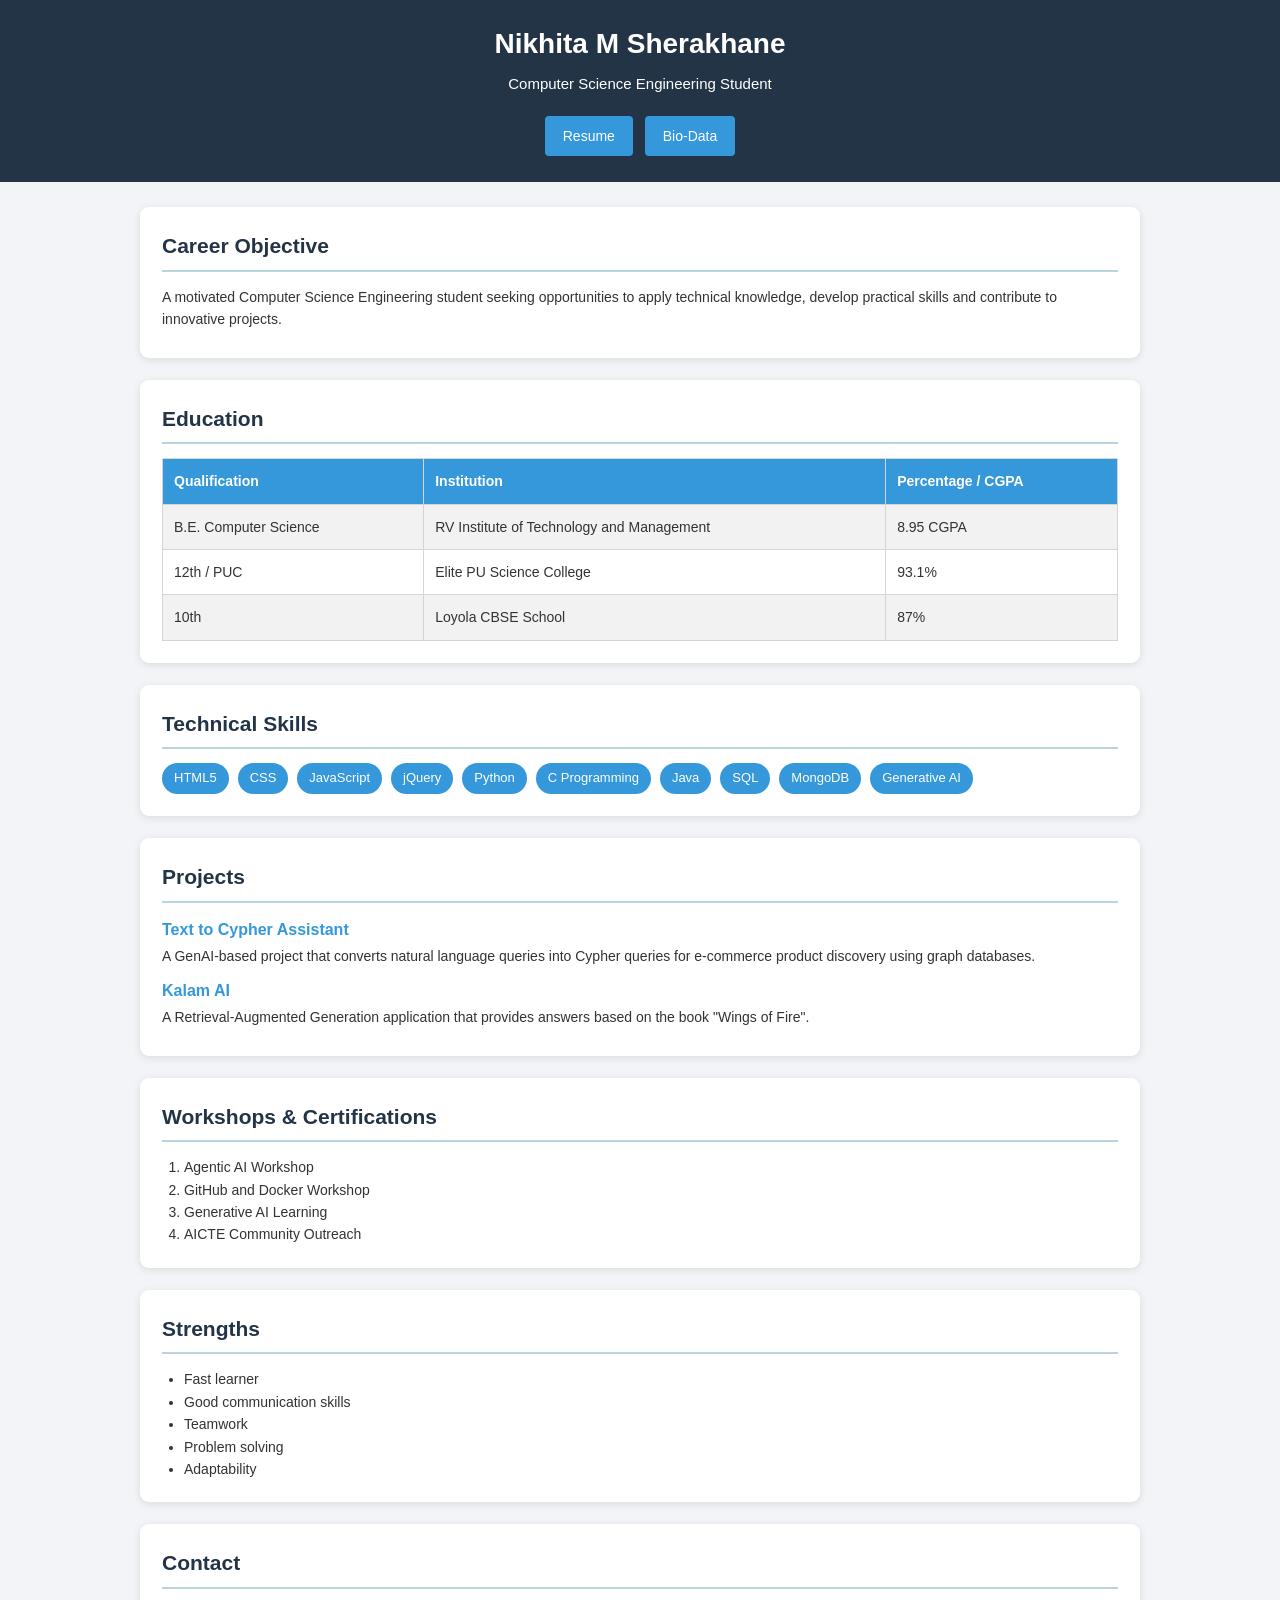
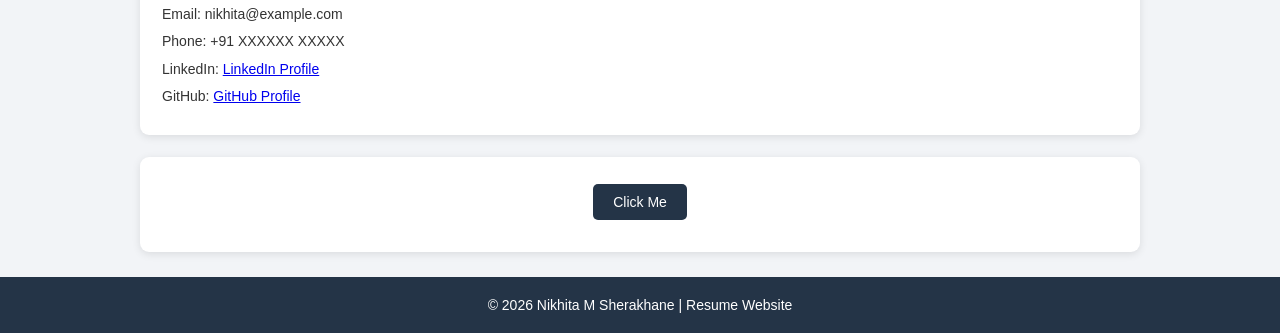
<file: index.html>
<!DOCTYPE html>
<html lang="en">
<head>
    <meta charset="UTF-8">
    <meta name="viewport" content="width=device-width, initial-scale=1.0">
    <title>Nikhita M Sherakhane - Resume</title>
    <link rel="stylesheet" href="style.css">
    <script src="https://code.jquery.com/jquery-3.7.1.min.js"></script>
    <script src="script.js" defer></script>
</head>
<body>

<header>
    <h1>Nikhita M Sherakhane</h1>
    <p>Computer Science Engineering Student</p>
    <nav>
        <a href="index.html">Resume</a>
        <a href="biodata.html">Bio-Data</a>
    </nav>
</header>

<main>
    <section class="card">
        <h2>Career Objective</h2>
        <p>A motivated Computer Science Engineering student seeking opportunities to apply technical knowledge, develop practical skills and contribute to innovative projects.</p>
    </section>

    <section class="card">
        <h2>Education</h2>
        <table>
            <tr>
                <th>Qualification</th>
                <th>Institution</th>
                <th>Percentage / CGPA</th>
            </tr>
            <tr>
                <td>B.E. Computer Science</td>
                <td>RV Institute of Technology and Management</td>
                <td>8.95 CGPA</td>
            </tr>
            <tr>
                <td>12th / PUC</td>
                <td>Elite PU Science College</td>
                <td>93.1%</td>
            </tr>
            <tr>
                <td>10th</td>
                <td>Loyola CBSE School</td>
                <td>87%</td>
            </tr>
        </table>
    </section>

    <section class="card">
        <h2>Technical Skills</h2>
        <div class="skills">
            <span>HTML5</span>
            <span>CSS</span>
            <span>JavaScript</span>
            <span>jQuery</span>
            <span>Python</span>
            <span>C Programming</span>
            <span>Java</span>
            <span>SQL</span>
            <span>MongoDB</span>
            <span>Generative AI</span>
        </div>
    </section>

    <section class="card">
        <h2>Projects</h2>
        <h3>Text to Cypher Assistant</h3>
        <p>A GenAI-based project that converts natural language queries into Cypher queries for e-commerce product discovery using graph databases.</p>

        <h3>Kalam AI</h3>
        <p>A Retrieval-Augmented Generation application that provides answers based on the book "Wings of Fire".</p>
    </section>

    <section class="card">
        <h2>Workshops &amp; Certifications</h2>
        <ol>
            <li>Agentic AI Workshop</li>
            <li>GitHub and Docker Workshop</li>
            <li>Generative AI Learning</li>
            <li>AICTE Community Outreach</li>
        </ol>
    </section>

    <section class="card">
        <h2>Strengths</h2>
        <ul>
            <li>Fast learner</li>
            <li>Good communication skills</li>
            <li>Teamwork</li>
            <li>Problem solving</li>
            <li>Adaptability</li>
        </ul>
    </section>

    <section class="card">
        <h2>Contact</h2>
        <p>Email: nikhita@example.com</p>
        <p>Phone: +91 XXXXXX XXXXX</p>
        <p>LinkedIn: <a href="#">LinkedIn Profile</a></p>
        <p>GitHub: <a href="#">GitHub Profile</a></p>
    </section>

    <section class="card center">
        <button id="messageButton">Click Me</button>
        <p id="message"></p>
    </section>
</main>

<footer>
    &copy; 2026 Nikhita M Sherakhane | Resume Website
</footer>

</body>
</html>
</file>
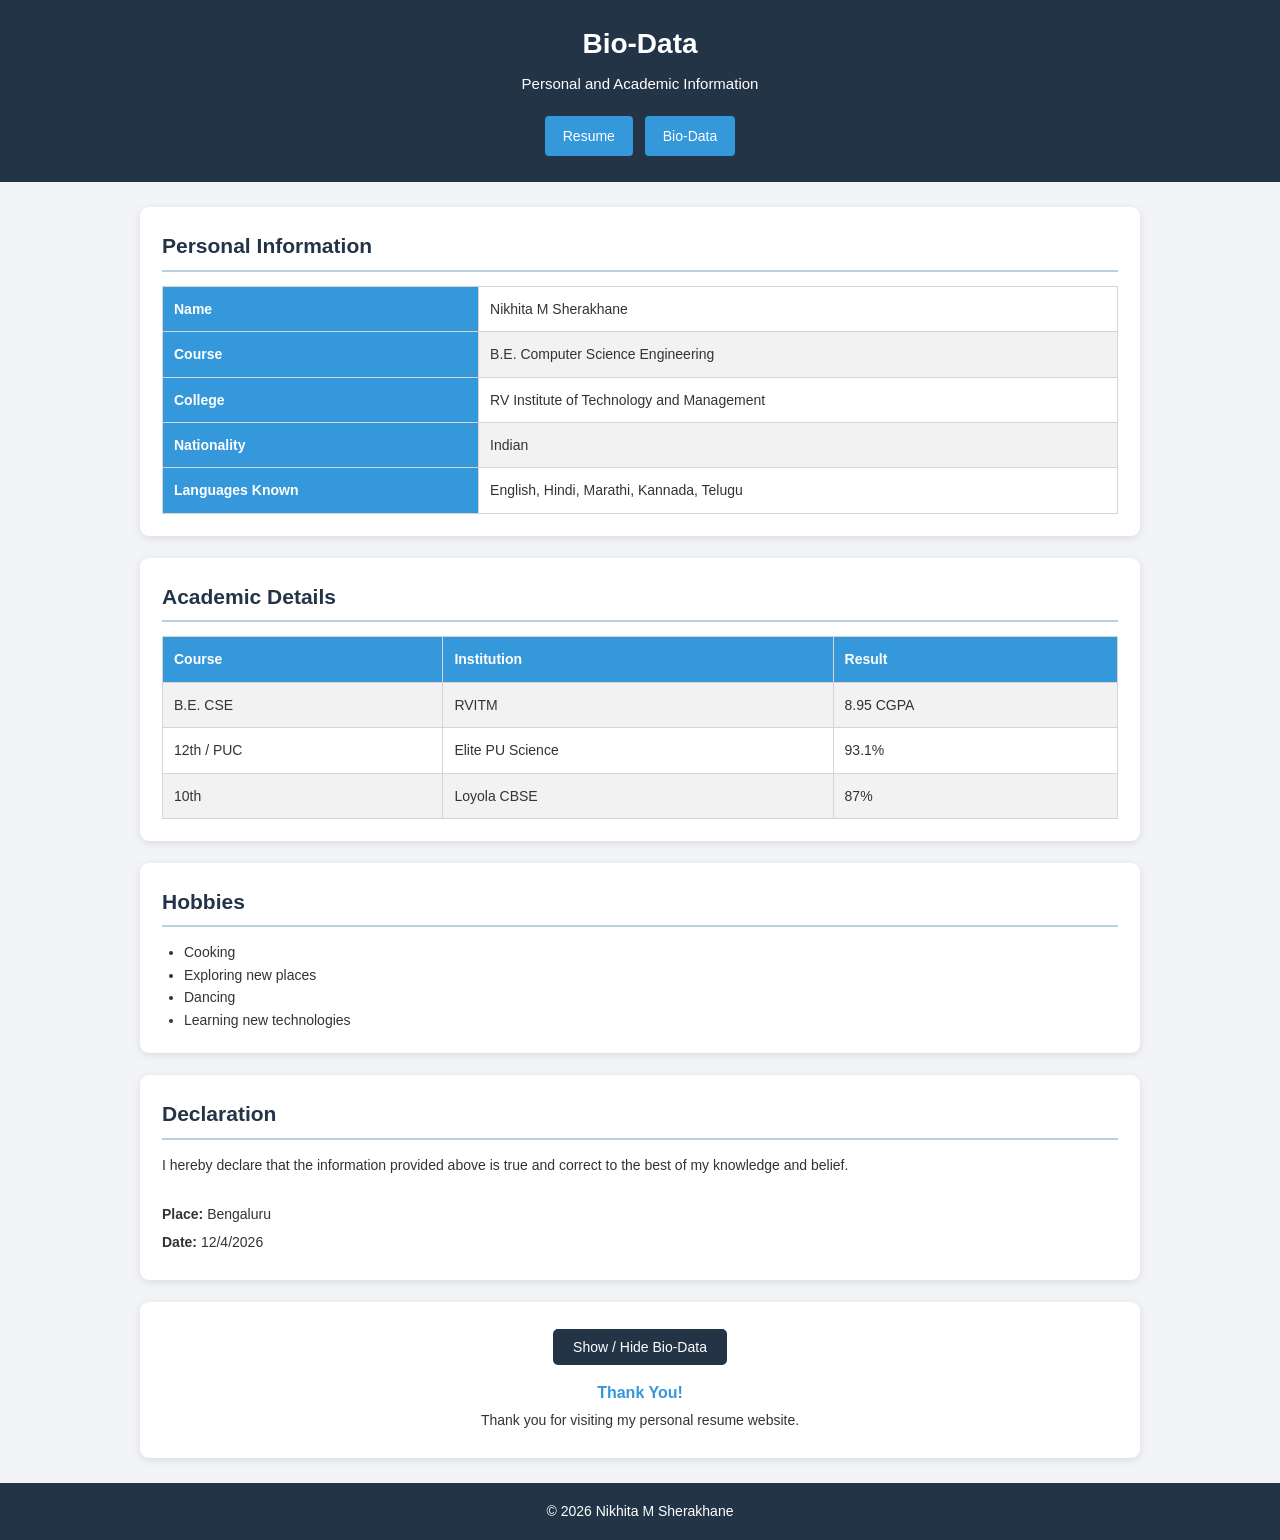
<file: biodata.html>
<!DOCTYPE html>
<html lang="en">
<head>
    <meta charset="UTF-8">
    <meta name="viewport" content="width=device-width, initial-scale=1.0">
    <title>Nikhita M Sherakhane - Bio-Data</title>
    <link rel="stylesheet" href="style.css">
    <script src="https://code.jquery.com/jquery-3.7.1.min.js"></script>
    <script src="script.js" defer></script>
</head>
<body>

<header>
    <h1>Bio-Data</h1>
    <p>Personal and Academic Information</p>
    <nav>
        <a href="index.html">Resume</a>
        <a href="biodata.html">Bio-Data</a>
    </nav>
</header>

<main>
    <div id="biodataDetails">
        <section class="card">
            <h2>Personal Information</h2>
            <table>
                <tr>
                    <th>Name</th>
                    <td>Nikhita M Sherakhane</td>
                </tr>
                <tr>
                    <th>Course</th>
                    <td>B.E. Computer Science Engineering</td>
                </tr>
                <tr>
                    <th>College</th>
                    <td>RV Institute of Technology and Management</td>
                </tr>
                <tr>
                    <th>Nationality</th>
                    <td>Indian</td>
                </tr>
                <tr>
                    <th>Languages Known</th>
                    <td>English, Hindi, Marathi, Kannada, Telugu</td>
                </tr>
            </table>
        </section>

        <section class="card">
            <h2>Academic Details</h2>
            <table>
                <tr>
                    <th>Course</th>
                    <th>Institution</th>
                    <th>Result</th>
                </tr>
                <tr>
                    <td>B.E. CSE</td>
                    <td>RVITM</td>
                    <td>8.95 CGPA</td>
                </tr>
                <tr>
                    <td>12th / PUC</td>
                    <td>Elite PU Science</td>
                    <td>93.1%</td>
                </tr>
                <tr>
                    <td>10th</td>
                    <td>Loyola CBSE</td>
                    <td>87%</td>
                </tr>
            </table>
        </section>

        <section class="card">
            <h2>Hobbies</h2>
            <ul>
                <li>Cooking</li>
                <li>Exploring new places</li>
                <li>Dancing</li>
                <li>Learning new technologies</li>
            </ul>
        </section>

        <section class="card">
            <h2>Declaration</h2>
            <p>I hereby declare that the information provided above is true and correct to the best of my knowledge and belief.</p>
            <br>
            <p><strong>Place:</strong> Bengaluru</p>
            <p><strong>Date:</strong> <span id="currentDate"></span></p>
        </section>
    </div>

    <section class="card center">
        <button id="toggleButton">Show / Hide Bio-Data</button>
        <h3 class="thank-you">Thank You!</h3>
        <p>Thank you for visiting my personal resume website.</p>
    </section>
</main>

<footer>
    &copy; 2026 Nikhita M Sherakhane
</footer>

</body>
</html>
</file>
<file: style.css>
/* General Styling */
* {
    box-sizing: border-box;
    margin: 0;
    padding: 0;
}

body {
    font-family: Arial, sans-serif;
    background-color: #f2f4f7;
    color: #333;
    line-height: 1.6;
    font-size: 14px;
}

/* Header */
header {
    background: #243447;
    color: white;
    text-align: center;
    padding: 22px 15px;
}

header h1 {
    font-size: 28px;
    margin-bottom: 5px;
}

header p {
    font-size: 15px;
}

/* Navigation */
nav {
    margin-top: 16px;
}

nav a {
    color: white;
    text-decoration: none;
    background: #3498db;
    padding: 9px 18px;
    margin: 4px;
    border-radius: 4px;
    display: inline-block;
}

nav a:hover {
    background: #1abc9c;
}

/* Main Content */
main {
    width: 90%;
    max-width: 1000px;
    margin: 25px auto;
}

/* Cards */
.card {
    background: white;
    padding: 22px;
    margin-bottom: 22px;
    border-radius: 9px;
    box-shadow: 0 2px 8px rgba(0, 0, 0, 0.10);
}

.card h2 {
    color: #243447;
    font-size: 21px;
    margin-bottom: 14px;
    padding-bottom: 7px;
    border-bottom: 2px solid #b8d5df;
}

.card h3 {
    color: #3498db;
    font-size: 16px;
    margin: 10px 0 3px;
}

.card p {
    margin-bottom: 5px;
}

.card ul,
.card ol {
    padding-left: 22px;
}

/* Tables */
table {
    width: 100%;
    border-collapse: collapse;
    margin-top: 10px;
}

th,
td {
    border: 1px solid #d5d5d5;
    padding: 11px;
    text-align: left;
}

th {
    background: #3498db;
    color: white;
}

tr:nth-child(even) {
    background: #f2f2f2;
}

/* Technical Skills */
.skills {
    display: flex;
    flex-wrap: wrap;
    gap: 9px;
}

.skills span {
    background: #3498db;
    color: white;
    padding: 5px 12px;
    border-radius: 20px;
    font-size: 13px;
}

/* Buttons */
button {
    background: #243447;
    color: white;
    border: none;
    padding: 10px 20px;
    margin: 5px;
    border-radius: 5px;
    cursor: pointer;
    font-size: 14px;
}

button:hover {
    background: #3498db;
}

/* Center Section */
.center {
    text-align: center;
}

.thank-you {
    color: #3498db;
    margin-top: 8px;
}

/* Footer */
footer {
    background: #243447;
    color: white;
    text-align: center;
    padding: 17px;
    margin-top: 25px;
}

/* Responsive Design */
@media screen and (max-width: 600px) {
    main {
        width: 94%;
    }

    .card {
        padding: 15px;
    }

    header h1 {
        font-size: 23px;
    }

    table {
        font-size: 12px;
    }

    th,
    td {
        padding: 7px;
        overflow-wrap: anywhere;
    }
}
</file>
